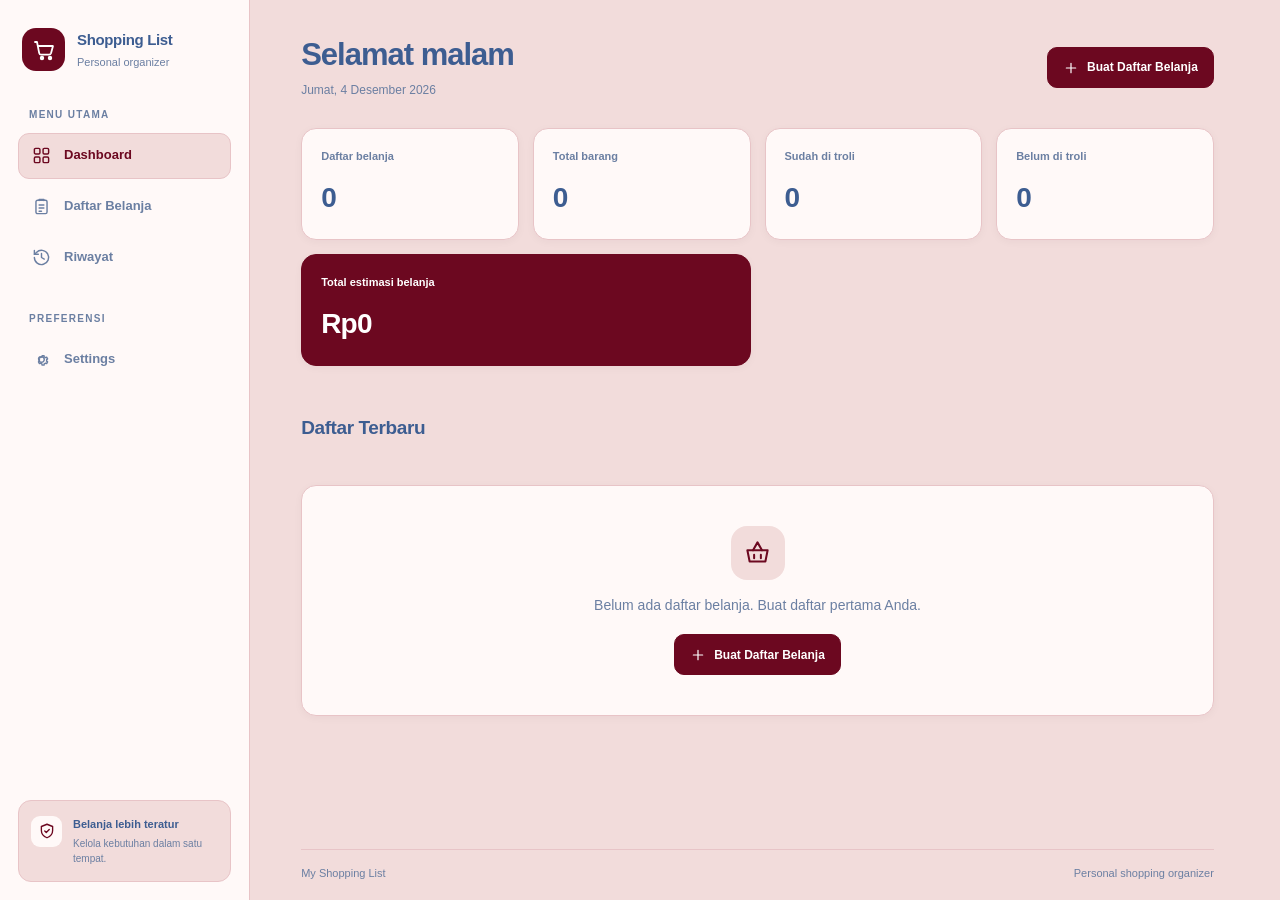
<file: index.html>
<!DOCTYPE html>
<html lang="id">
<head>
    <meta charset="UTF-8">
    <meta name="viewport" content="width=device-width, initial-scale=1.0">
    <meta name="theme-color" content="#F2DCDB">
    <meta name="description" content="Aplikasi daftar belanja untuk mengelola barang, anggaran, dan riwayat belanja.">

    <title>My Shopping List</title>

    <link rel="stylesheet" href="style.css">
    <meta name="theme-color" content="#6C0820"> 
    <link rel="manifest" href="./manifest.json">
    <link rel="icon" href="./icons/icon-192.png">
</head>
<body>
    <div class="app-shell">
        <aside class="sidebar" id="sidebar">
            <a href="#" class="brand" aria-label="My Shopping List, Dashboard" onclick="go('dash'); return false;">
                <span class="brand-mark" aria-hidden="true">
                    <svg viewBox="0 0 24 24" fill="none">
                        <path d="M3 4h2l2.2 11.1a2 2 0 0 0 2 1.6h7.9a2 2 0 0 0 1.9-1.4L21 8H6" stroke="currentColor" stroke-width="1.8" stroke-linecap="round" stroke-linejoin="round"/>
                        <circle cx="10" cy="20" r="1.3" fill="currentColor"/>
                        <circle cx="18" cy="20" r="1.3" fill="currentColor"/>
                    </svg>
                </span>
                <span class="brand-copy">
                    <strong>Shopping List</strong>
                    <small>Personal organizer</small>
                </span>
            </a>

            <div class="sidebar-label">MENU UTAMA</div>

            <nav class="navigation" aria-label="Navigasi utama">
                <button class="nav" data-p="dash" type="button">
                    <svg viewBox="0 0 24 24" aria-hidden="true">
                        <rect x="3" y="3" width="7" height="7" rx="1.5"/>
                        <rect x="14" y="3" width="7" height="7" rx="1.5"/>
                        <rect x="14" y="14" width="7" height="7" rx="1.5"/>
                        <rect x="3" y="14" width="7" height="7" rx="1.5"/>
                    </svg>
                    <span>Dashboard</span>
                </button>

                <button class="nav" data-p="lists" type="button">
                    <svg viewBox="0 0 24 24" aria-hidden="true">
                        <rect x="5" y="4" width="14" height="17" rx="2"/>
                        <path d="M9 4.5V3h6v1.5M9 10h6M9 14h6M9 18h3"/>
                    </svg>
                    <span>Daftar Belanja</span>
                </button>

                <button class="nav" data-p="hist" type="button">
                    <svg viewBox="0 0 24 24" aria-hidden="true">
                        <path d="M3 12a9 9 0 1 0 2.6-6.4L3 8"/>
                        <path d="M3 3v5h5M12 7v5l3.5 2"/>
                    </svg>
                    <span>Riwayat</span>
                </button>
            </nav>

            <div class="sidebar-label settings-label">PREFERENSI</div>

            <nav class="navigation" aria-label="Pengaturan">
                <button class="nav" data-p="settings" type="button">
                    <svg viewBox="0 0 24 24" aria-hidden="true">
                        <path d="M12 8.5a3.5 3.5 0 1 0 0 7 3.5 3.5 0 0 0 0-7Z"/>
                        <path d="m19.4 15 .1.1 1.2.9-1.2 2.1-1.4-.5a7.9 7.9 0 0 1-1.7 1l-.2 1.5h-2.4l-.3-1.5a7.9 7.9 0 0 1-1.7-1l-1.4.5-1.2-2.1 1.2-.9a7.3 7.3 0 0 1 0-2l-1.2-.9 1.2-2.1 1.4.5a7.9 7.9 0 0 1 1.7-1l.3-1.5h2.4l.2 1.5a7.9 7.9 0 0 1 1.7 1l1.4-.5 1.2 2.1-1.2.9a7.3 7.3 0 0 1-.1 2Z" transform="translate(-1 -1)"/>
                    </svg>
                    <span>Settings</span>
                </button>
            </nav>

            <div class="sidebar-footer">
                <div class="footer-icon" aria-hidden="true">
                    <svg viewBox="0 0 24 24">
                        <path d="M12 3 4.5 6v5.2c0 4.7 3.2 8 7.5 9.8 4.3-1.8 7.5-5.1 7.5-9.8V6L12 3Z"/>
                        <path d="m9 12 2 2 4-4"/>
                    </svg>
                </div>
                <div>
                    <strong>Belanja lebih teratur</strong>
                    <p>Kelola kebutuhan dalam satu tempat.</p>
                </div>
            </div>
        </aside>

        <main class="main-content">
            <header class="mobile-header">
                <button class="icon-button" id="menuToggle" type="button" aria-label="Buka navigasi">
                    <svg viewBox="0 0 24 24" aria-hidden="true">
                        <path d="M4 6h16M4 12h16M4 18h16"/>
                    </svg>
                </button>
                <span class="mobile-brand">My Shopping List</span>
                <span class="mobile-brand-mark" aria-hidden="true">
                    <svg viewBox="0 0 24 24">
                        <path d="M3 4h2l2.2 11.1a2 2 0 0 0 2 1.6h7.9a2 2 0 0 0 1.9-1.4L21 8H6"/>
                        <circle cx="10" cy="20" r="1.3"/>
                        <circle cx="18" cy="20" r="1.3"/>
                    </svg>
                </span>
            </header>

            <div id="view" class="page-content" tabindex="-1"></div>

            <footer class="app-footer">
                <span>My Shopping List</span>
                <span>Personal shopping organizer</span>
            </footer>
        </main>
    </div>

    <div id="toast" class="toast" role="status" aria-live="polite"></div>
    <div id="modal" class="modal-root"></div>

    <script src="script.js"></script>
    <script>
  if ("serviceWorker" in navigator) {
    window.addEventListener("load", () => {
      navigator.serviceWorker
        .register("./service-worker.js")
        .catch(error => {
          console.error("Service worker gagal:", error);
        });
    });
  }
</script>
</body>
</html>
</file>
<file: style.css>
:root {
    color-scheme: light;

    --dust: #5A86CB;
    --prus: #6C0820;
    --shell: #F2AEBC;
    --red: #F2AEBC;
    --bean: #6C0820;

    --bg: #F2DCDB;
    --card: #FFF9F8;
    --shellbg: #F2AEBC;
    --text: #3D5D91;
    --muted: #6B7FA2;
    --line: #E8C4C7;

    --primary: var(--prus);
    --primary-hover: var(--bean);
    --accent: var(--dust);
    --success: #477A63;
    --success-bg: #E4F2E9;
    --danger: #B33C52;
    --danger-bg: #FCE8EC;
    --input-bg: var(--card);
    --sidebar-bg: var(--card);

    --shadow-sm: 0 2px 8px rgba(50, 30, 40, 0.04);
    --shadow-md: 0 8px 24px rgba(50, 30, 40, 0.07);
    --radius-sm: 10px;
    --radius-md: 15px;
    --radius-lg: 20px;
    --transition: 220ms ease;

    box-sizing: border-box;
}

:root[data-theme="classic-blue"] {
    --dust: #93AEBF;
    --prus: #1C2F4D;
    --shell: #F2CEAE;
    --red: #D48D91;
    --bean: #400D01;
    --bg: #F4F1EC;
    --card: #FFFFFF;
    --shellbg: #F2CEAE;
    --text: #1C2F4D;
    --muted: #66758A;
    --line: #DFE3E8;
    --primary: #1C2F4D;
    --primary-hover: #400D01;
    --accent: #93AEBF;
    --input-bg: #FFFFFF;
    --sidebar-bg: #FFFFFF;
    --success-bg: #E5F0E8;
}

:root[data-theme="soft-lavender"] {
    --dust: #C9B6E4;
    --prus: #66527F;
    --shell: #E8D9EE;
    --red: #C9B6E4;
    --bean: #44334F;
    --bg: #F2ECF8;
    --card: #FFFFFF;
    --shellbg: #E8D9EE;
    --text: #44334F;
    --muted: #796B86;
    --line: #E3D8ED;
    --primary: #66527F;
    --primary-hover: #44334F;
    --accent: #C9B6E4;
    --input-bg: #FFFFFF;
    --sidebar-bg: #FFFFFF;
}

:root[data-theme="sage-green"] {
    --dust: #A3B18A;
    --prus: #344E41;
    --shell: #E8C9A7;
    --red: #A3B18A;
    --bean: #283618;
    --bg: #DAD7CD;
    --card: #F9F8F4;
    --shellbg: #E8C9A7;
    --text: #283618;
    --muted: #65715B;
    --line: #C9C9BB;
    --primary: #344E41;
    --primary-hover: #283618;
    --accent: #A3B18A;
    --input-bg: #FFFFFF;
    --sidebar-bg: #F9F8F4;
}

:root[data-theme="blush-pink"] {
    --dust: #E8AEB7;
    --prus: #754C5B;
    --shell: #FFF0E8;
    --red: #D9A5A5;
    --bean: #49313C;
    --bg: #FFF0E8;
    --card: #FFFAF7;
    --shellbg: #E8AEB7;
    --text: #49313C;
    --muted: #896E79;
    --line: #EED5D5;
    --primary: #754C5B;
    --primary-hover: #49313C;
    --accent: #E8AEB7;
    --input-bg: #FFFAF7;
    --sidebar-bg: #FFFAF7;
}

:root[data-theme="midnight-dark"] {
    color-scheme: dark;
    --dust: #D4B896;
    --prus: #26364A;
    --shell: #D4B896;
    --red: #D4B896;
    --bean: #101827;
    --bg: #34465C;
    --card: #26364A;
    --shellbg: #101827;
    --text: #F2E9DC;
    --muted: #C0C8D2;
    --line: #465970;
    --primary: #D4B896;
    --primary-hover: #E5CCAE;
    --accent: #D4B896;
    --input-bg: #1D2A3B;
    --sidebar-bg: #101827;
    --success: #A8D7B7;
    --success-bg: #294A41;
    --danger: #F0A3AD;
    --danger-bg: #512F3B;
    --shadow-sm: 0 2px 8px rgba(0, 0, 0, 0.12);
    --shadow-md: 0 8px 24px rgba(0, 0, 0, 0.18);
}

*,
*::before,
*::after {
    box-sizing: border-box;
}

html {
    min-height: 100%;
    scroll-behavior: smooth;
    scrollbar-gutter: stable;
}

body {
    margin: 0;
    min-width: 320px;
    min-height: 100vh;
    background: var(--bg);
    color: var(--text);
    font-family: Inter, -apple-system, BlinkMacSystemFont, "Segoe UI",
        Roboto, Helvetica, Arial, sans-serif;
    font-size: 14px;
    line-height: 1.55;
    -webkit-font-smoothing: antialiased;
    transition: background var(--transition), color var(--transition);
}

button,
input,
select,
textarea {
    font: inherit;
}

button {
    -webkit-tap-highlight-color: transparent;
}

button:focus-visible,
input:focus-visible,
select:focus-visible,
textarea:focus-visible,
a:focus-visible {
    outline: 3px solid var(--accent);
    outline-offset: 3px;
}

button:disabled {
    opacity: 0.55;
    cursor: not-allowed;
}

a {
    color: inherit;
    text-decoration: none;
}

svg {
    display: block;
    width: 20px;
    height: 20px;
    fill: none;
    stroke: currentColor;
    stroke-width: 1.8;
    stroke-linecap: round;
    stroke-linejoin: round;
}

.app-shell {
    display: flex;
    min-height: 100vh;
}

.sidebar {
    position: fixed;
    inset: 0 auto 0 0;
    z-index: 30;
    display: flex;
    flex-direction: column;
    width: 250px;
    padding: 28px 18px 18px;
    overflow-y: auto;
    background: var(--sidebar-bg);
    border-right: 1px solid var(--line);
    transition: background var(--transition), border-color var(--transition);
}

.brand {
    display: flex;
    align-items: center;
    gap: 12px;
    margin: 0 4px 36px;
}

.brand-mark,
.mobile-brand-mark {
    display: grid;
    flex: 0 0 auto;
    place-items: center;
    width: 43px;
    height: 43px;
    border-radius: 14px;
    color: #FFFFFF;
    background: var(--primary);
}

.brand-mark svg {
    width: 24px;
    height: 24px;
}

.brand-copy {
    display: flex;
    min-width: 0;
    flex-direction: column;
}

.brand-copy strong {
    font-size: 15px;
    font-weight: 750;
    letter-spacing: -0.35px;
}

.brand-copy small {
    margin-top: 2px;
    color: var(--muted);
    font-size: 11px;
}

.sidebar-label {
    padding: 0 11px;
    margin-bottom: 10px;
    color: var(--muted);
    font-size: 10px;
    font-weight: 750;
    letter-spacing: 1.3px;
}

.settings-label {
    margin-top: 30px;
}

.navigation {
    display: grid;
    gap: 5px;
}

.nav {
    display: flex;
    align-items: center;
    gap: 13px;
    width: 100%;
    min-height: 46px;
    padding: 11px 13px;
    border: 1px solid transparent;
    border-radius: 11px;
    background: transparent;
    color: var(--muted);
    text-align: left;
    font-size: 13px;
    font-weight: 600;
    cursor: pointer;
    transition: background var(--transition), color var(--transition),
        border-color var(--transition), transform var(--transition);
}

.nav svg {
    width: 19px;
    height: 19px;
    flex: 0 0 auto;
}

.nav:hover {
    color: var(--primary);
    background: var(--bg);
}

.nav.on {
    color: var(--primary);
    background: var(--bg);
    border-color: var(--line);
    font-weight: 750;
}

.nav:active {
    transform: scale(0.99);
}

.sidebar-footer {
    display: flex;
    gap: 11px;
    align-items: flex-start;
    margin-top: auto;
    padding: 15px 12px;
    border: 1px solid var(--line);
    border-radius: 13px;
    background: var(--bg);
}

.footer-icon {
    display: grid;
    flex: 0 0 auto;
    place-items: center;
    width: 31px;
    height: 31px;
    color: var(--primary);
    background: var(--card);
    border-radius: 9px;
}

.footer-icon svg {
    width: 18px;
    height: 18px;
}

.sidebar-footer strong {
    display: block;
    font-size: 11px;
}

.sidebar-footer p {
    margin: 3px 0 0;
    color: var(--muted);
    font-size: 10px;
    line-height: 1.5;
}

.main-content {
    display: flex;
    flex: 1;
    flex-direction: column;
    min-width: 0;
    min-height: 100vh;
    margin-left: 250px;
    padding: 35px clamp(22px, 4vw, 55px) 18px;
}

.page-content {
    width: 100%;
    max-width: 1200px;
    margin: 0 auto;
    flex: 1;
}

.mobile-header {
    display: none;
}

.app-footer {
    display: flex;
    justify-content: space-between;
    gap: 12px;
    width: 100%;
    max-width: 1200px;
    margin: 42px auto 0;
    padding-top: 15px;
    border-top: 1px solid var(--line);
    color: var(--muted);
    font-size: 11px;
}

h1,
h2,
h3,
p {
    overflow-wrap: anywhere;
}

h1,
h2,
h3 {
    color: var(--text);
    line-height: 1.3;
}

h1 {
    margin: 0;
    font-size: clamp(24px, 3vw, 31px);
    font-weight: 800;
    letter-spacing: -1px;
}

h2 {
    font-size: 19px;
    letter-spacing: -0.4px;
}

h3 {
    font-size: 15px;
    letter-spacing: -0.2px;
}

.top {
    display: flex;
    align-items: center;
    justify-content: space-between;
    gap: 18px;
    margin-bottom: 28px;
}

.sub {
    margin-top: 6px;
    color: var(--muted);
    font-size: 12px;
    line-height: 1.6;
}

.btn {
    display: inline-flex;
    justify-content: center;
    align-items: center;
    gap: 8px;
    min-height: 41px;
    padding: 10px 15px;
    border: 1px solid var(--primary);
    border-radius: 10px;
    background: var(--primary);
    color: #FFFFFF;
    text-align: center;
    font-size: 12px;
    font-weight: 700;
    cursor: pointer;
    transition: transform var(--transition), background var(--transition),
        border-color var(--transition), box-shadow var(--transition);
}

.btn:hover {
    background: var(--primary-hover);
    border-color: var(--primary-hover);
    box-shadow: var(--shadow-sm);
}

.btn:active {
    transform: translateY(1px);
}

.btn svg {
    width: 16px;
    height: 16px;
}

.btn.alt {
    color: var(--text);
    background: var(--card);
    border-color: var(--line);
}

.btn.alt:hover {
    background: var(--bg);
    border-color: var(--accent);
}

.btn.del {
    color: #FFFFFF;
    background: var(--danger);
    border-color: var(--danger);
}

.btn.del:hover {
    filter: brightness(0.94);
}

.btn.sm {
    min-height: 34px;
    padding: 7px 10px;
    font-size: 11px;
}

.icon-button {
    display: grid;
    place-items: center;
    width: 40px;
    height: 40px;
    padding: 0;
    border: 1px solid var(--line);
    border-radius: 10px;
    color: var(--text);
    background: var(--card);
    cursor: pointer;
}

.icon-button svg {
    width: 20px;
    height: 20px;
}

.grid {
    display: grid;
    grid-template-columns: repeat(4, minmax(0, 1fr));
    gap: 14px;
    margin-bottom: 34px;
}

.card {
    min-width: 0;
    padding: 19px;
    border: 1px solid var(--line);
    border-radius: var(--radius-md);
    background: var(--card);
    box-shadow: var(--shadow-sm);
    transition: background var(--transition), border-color var(--transition),
        box-shadow var(--transition);
}

.stat {
    display: flex;
    flex-direction: column;
    gap: 10px;
    min-height: 112px;
}

.stat > span {
    color: var(--muted);
    font-size: 11px;
    font-weight: 600;
}

.stat > b {
    font-size: clamp(22px, 2.5vw, 28px);
    font-weight: 800;
    letter-spacing: -0.8px;
    overflow-wrap: anywhere;
}

.stat.dark {
    grid-column: span 2;
    color: #FFFFFF;
    background: var(--primary);
    border-color: var(--primary);
}

.stat.dark > span,
.stat.dark > b {
    color: #FFFFFF;
}

.lists {
    display: grid;
    grid-template-columns: repeat(2, minmax(0, 1fr));
    gap: 15px;
}

.list-card {
    cursor: pointer;
    transition: transform var(--transition), box-shadow var(--transition),
        border-color var(--transition);
}

.list-card:hover {
    transform: translateY(-2px);
    border-color: var(--accent);
    box-shadow: var(--shadow-md);
}

.row {
    display: flex;
    align-items: center;
    gap: 10px;
    min-width: 0;
}

.list-card h3 {
    margin: 0;
    min-width: 0;
}

.tag {
    display: inline-flex;
    flex: 0 0 auto;
    align-items: center;
    padding: 5px 9px;
    border: 1px solid var(--line);
    border-radius: 999px;
    color: var(--muted);
    background: var(--bg);
    font-size: 10px;
    font-weight: 750;
}

.tag.ok {
    color: var(--success);
    background: var(--success-bg);
    border-color: transparent;
}

.bar {
    width: 100%;
    height: 6px;
    margin: 14px 0 8px;
    overflow: hidden;
    border-radius: 99px;
    background: var(--bg);
}

.bar i {
    display: block;
    height: 100%;
    border-radius: inherit;
    background: var(--accent);
    transition: width 300ms ease;
}

.empty {
    padding: 40px 22px;
    text-align: center;
}

.empty .em {
    display: grid;
    place-items: center;
    width: 54px;
    height: 54px;
    margin: 0 auto 15px;
    border-radius: 16px;
    background: var(--bg);
    color: var(--primary);
}

.empty .em svg {
    width: 27px;
    height: 27px;
}

.empty p {
    margin: 0 0 18px;
    color: var(--muted);
}

.f {
    display: flex;
    flex-direction: column;
    gap: 7px;
    min-width: 0;
    margin-bottom: 16px;
}

.f label {
    color: var(--text);
    font-size: 12px;
    font-weight: 700;
}

input,
select,
textarea {
    width: 100%;
    min-width: 0;
    min-height: 42px;
    padding: 10px 12px;
    border: 1px solid var(--line);
    border-radius: 9px;
    color: var(--text);
    background: var(--input-bg);
    outline: none;
    transition: border-color var(--transition), box-shadow var(--transition),
        background var(--transition);
}

input::placeholder,
textarea::placeholder {
    color: var(--muted);
    opacity: 0.8;
}

input:focus,
select:focus,
textarea:focus {
    border-color: var(--accent);
    box-shadow: 0 0 0 3px color-mix(in srgb, var(--accent) 20%, transparent);
}

textarea {
    min-height: 75px;
    resize: vertical;
}

input[type="checkbox"] {
    width: 18px;
    min-width: 18px;
    height: 18px;
    min-height: 18px;
    margin: 0;
    accent-color: var(--primary);
    cursor: pointer;
}

.two {
    display: grid;
    grid-template-columns: repeat(2, minmax(0, 1fr));
    gap: 14px;
}

.acts {
    display: flex;
    justify-content: flex-end;
    flex-wrap: wrap;
    gap: 9px;
    margin-top: 20px;
}

.err {
    color: var(--danger);
    font-size: 12px;
    font-weight: 600;
}

.sec {
    margin: 28px 0 12px;
}

.item {
    display: flex;
    align-items: center;
    gap: 13px;
    padding: 14px 0;
    border-bottom: 1px solid var(--line);
}

.item:last-child {
    border-bottom: 0;
}

.item .info {
    flex: 1;
    min-width: 0;
}

.item .nm {
    font-size: 13px;
    font-weight: 700;
    overflow-wrap: anywhere;
}

.item .cat {
    margin-top: 4px;
    color: var(--muted);
    font-size: 11px;
    overflow-wrap: anywhere;
}

.item .price {
    flex: 0 0 auto;
    color: var(--muted);
    font-size: 11px;
    text-align: right;
    line-height: 1.7;
}

.item .price b {
    color: var(--text);
    font-size: 12px;
}

.item.done .nm {
    color: var(--muted);
    text-decoration: line-through;
}

.item.done .chk {
    accent-color: var(--success);
}

.filters {
    display: grid;
    grid-template-columns: minmax(180px, 1fr) minmax(140px, 180px) minmax(140px, 180px) auto;
    gap: 10px;
    margin-bottom: 18px;
}

.tw {
    overflow-x: auto;
}

.tw table {
    min-width: 620px;
    color: var(--text);
}

.tw th,
.tw td {
    padding: 13px 12px;
    border-bottom: 1px solid var(--line);
    text-align: left;
}

.tw th {
    color: var(--muted);
    font-size: 11px;
    font-weight: 750;
    white-space: nowrap;
}

.tw td {
    font-size: 12px;
}

.tw tbody tr {
    transition: background var(--transition);
}

.tw tbody tr:hover {
    background: var(--bg);
}

.tw tbody tr:last-child td {
    border-bottom: 0;
}

.modal-root:empty {
    display: none;
}

.modal-root {
    position: fixed;
    inset: 0;
    z-index: 100;
}

.modal {
    display: grid;
    place-items: center;
    width: 100%;
    height: 100%;
    padding: 20px;
    overflow-y: auto;
    background: rgba(20, 25, 35, 0.48);
    backdrop-filter: blur(4px);
    animation: fade-in 160ms ease;
}

.modal .box {
    width: min(100%, 540px);
    max-height: min(88vh, 850px);
    padding: 25px;
    overflow-y: auto;
    border: 1px solid var(--line);
    border-radius: var(--radius-lg);
    background: var(--card);
    box-shadow: var(--shadow-md);
    animation: modal-in 180ms ease;
}

.modal .box h3 {
    margin: 0 0 18px;
    font-size: 19px;
}

.modal .box p {
    color: var(--muted);
}

.toast {
    position: fixed;
    right: 24px;
    bottom: 24px;
    z-index: 200;
    max-width: min(360px, calc(100vw - 32px));
    padding: 13px 18px;
    border: 1px solid var(--line);
    border-radius: 12px;
    color: var(--text);
    background: var(--card);
    box-shadow: var(--shadow-md);
    font-size: 12px;
    font-weight: 700;
    opacity: 0;
    pointer-events: none;
    transform: translateY(10px);
    transition: opacity var(--transition), transform var(--transition);
}

.toast.show {
    opacity: 1;
    transform: translateY(0);
}

.theme-intro {
    max-width: 680px;
    margin: 8px 0 24px;
    color: var(--muted);
    font-size: 13px;
}

.theme-grid {
    display: grid;
    grid-template-columns: repeat(2, minmax(0, 1fr));
    gap: 16px;
}

.theme-card {
    position: relative;
    display: block;
    width: 100%;
    min-width: 0;
    padding: 17px;
    border: 1px solid var(--line);
    border-radius: 16px;
    color: var(--text);
    background: var(--card);
    text-align: left;
    cursor: pointer;
    transition: transform var(--transition), border-color var(--transition),
        box-shadow var(--transition), background var(--transition);
}

.theme-card:hover {
    transform: translateY(-2px);
    border-color: var(--accent);
    box-shadow: var(--shadow-md);
}

.theme-card.active {
    border: 2px solid var(--primary);
    padding: 16px;
    box-shadow: 0 0 0 3px color-mix(in srgb, var(--accent) 18%, transparent);
}

.theme-card-head {
    display: flex;
    justify-content: space-between;
    align-items: flex-start;
    gap: 10px;
    margin-bottom: 5px;
}

.theme-card-title {
    font-size: 14px;
    font-weight: 800;
}

.theme-card-description {
    min-height: 34px;
    margin-bottom: 15px;
    color: var(--muted);
    font-size: 11px;
    line-height: 1.55;
}

.theme-status {
    display: inline-flex;
    align-items: center;
    gap: 5px;
    color: var(--success);
    font-size: 10px;
    font-weight: 800;
}

.theme-status svg {
    width: 15px;
    height: 15px;
}

.theme-status-placeholder {
    visibility: hidden;
}

.swatches {
    display: grid;
    grid-template-columns: repeat(5, minmax(0, 1fr));
    gap: 7px;
}

.swatch {
    height: 37px;
    border: 1px solid rgba(80, 80, 80, 0.12);
    border-radius: 8px;
}

.settings-section {
    margin-top: 30px;
}

.settings-section h2 {
    margin: 0 0 7px;
}

.settings-note {
    margin: 0;
    color: var(--muted);
    font-size: 12px;
}

.detail-summary {
    margin-bottom: 18px;
}

.detail-summary .grid {
    margin: 14px 0 0;
    grid-template-columns: repeat(3, minmax(0, 1fr));
}

.detail-summary .grid > div {
    padding: 8px 0;
    overflow-wrap: anywhere;
}

.detail-summary .grid b {
    display: inline-block;
    margin-top: 3px;
}

@keyframes fade-in {
    from { opacity: 0; }
    to { opacity: 1; }
}

@keyframes modal-in {
    from { opacity: 0; transform: translateY(7px) scale(0.99); }
    to { opacity: 1; transform: translateY(0) scale(1); }
}

@media (max-width: 1100px) {
    .sidebar {
        width: 220px;
    }

    .main-content {
        margin-left: 220px;
        padding-right: 25px;
        padding-left: 25px;
    }

    .grid {
        grid-template-columns: repeat(2, minmax(0, 1fr));
    }
}

@media (max-width: 760px) {
    .sidebar {
        width: min(285px, 86vw);
        transform: translateX(-105%);
        box-shadow: none;
        transition: transform 240ms ease;
    }

    .sidebar.open {
        transform: translateX(0);
        box-shadow: var(--shadow-md);
    }

    .main-content {
        width: 100%;
        min-height: 100vh;
        margin-left: 0;
        padding: 0 18px 18px;
    }

    .mobile-header {
        position: sticky;
        top: 0;
        z-index: 20;
        display: flex;
        align-items: center;
        gap: 12px;
        min-height: 65px;
        margin: 0 -18px 25px;
        padding: 10px 18px;
        border-bottom: 1px solid var(--line);
        background: var(--card);
    }

    .mobile-brand {
        flex: 1;
        font-size: 14px;
        font-weight: 800;
    }

    .mobile-brand-mark {
        width: 35px;
        height: 35px;
        border-radius: 10px;
    }

    .mobile-brand-mark svg {
        width: 20px;
        height: 20px;
    }

    .top {
        align-items: flex-start;
        flex-direction: column;
    }

    .top > .btn {
        width: 100%;
    }

    .lists {
        grid-template-columns: 1fr;
    }

    .filters {
        grid-template-columns: 1fr 1fr;
    }

    .filters input:first-child {
        grid-column: 1 / -1;
    }

    .filters .btn {
        grid-column: 1 / -1;
    }

    .theme-grid {
        grid-template-columns: 1fr;
    }

    .app-footer {
        margin-top: 28px;
    }

    .detail-summary .grid {
        grid-template-columns: repeat(2, minmax(0, 1fr));
    }
}

@media (max-width: 480px) {
    .main-content {
        padding-right: 14px;
        padding-left: 14px;
    }

    .mobile-header {
        margin-right: -14px;
        margin-left: -14px;
        padding-right: 14px;
        padding-left: 14px;
    }

    h1 {
        font-size: 25px;
    }

    .grid {
        gap: 10px;
    }

    .card {
        padding: 15px;
    }

    .stat {
        min-height: 98px;
    }

    .stat > b {
        font-size: 23px;
    }

    .two {
        grid-template-columns: 1fr;
        gap: 0;
    }

    .item {
        flex-wrap: wrap;
        gap: 10px;
    }

    .item .info {
        flex-basis: calc(100% - 45px);
    }

    .item .price {
        margin-left: 28px;
        margin-right: auto;
        text-align: left;
    }

    .item .row {
        margin-left: auto;
    }

    .modal {
        padding: 12px;
    }

    .modal .box {
        padding: 19px;
    }

    .acts .btn {
        flex: 1;
    }

    .app-footer {
        flex-direction: column;
        gap: 4px;
    }
}

@media (prefers-reduced-motion: reduce) {
    *,
    *::before,
    *::after {
        scroll-behavior: auto !important;
        animation-duration: 0.01ms !important;
        animation-iteration-count: 1 !important;
        transition-duration: 0.01ms !important;
    }
}

.history-link {
    padding: 0;
    border: 0;
    color: var(--primary);
    background: transparent;
    font: inherit;
    font-weight: 700;
    text-align: left;
    cursor: pointer;
}

.history-link:hover {
    color: var(--accent);
    text-decoration: underline;
    text-underline-offset: 3px;
}
</file>
